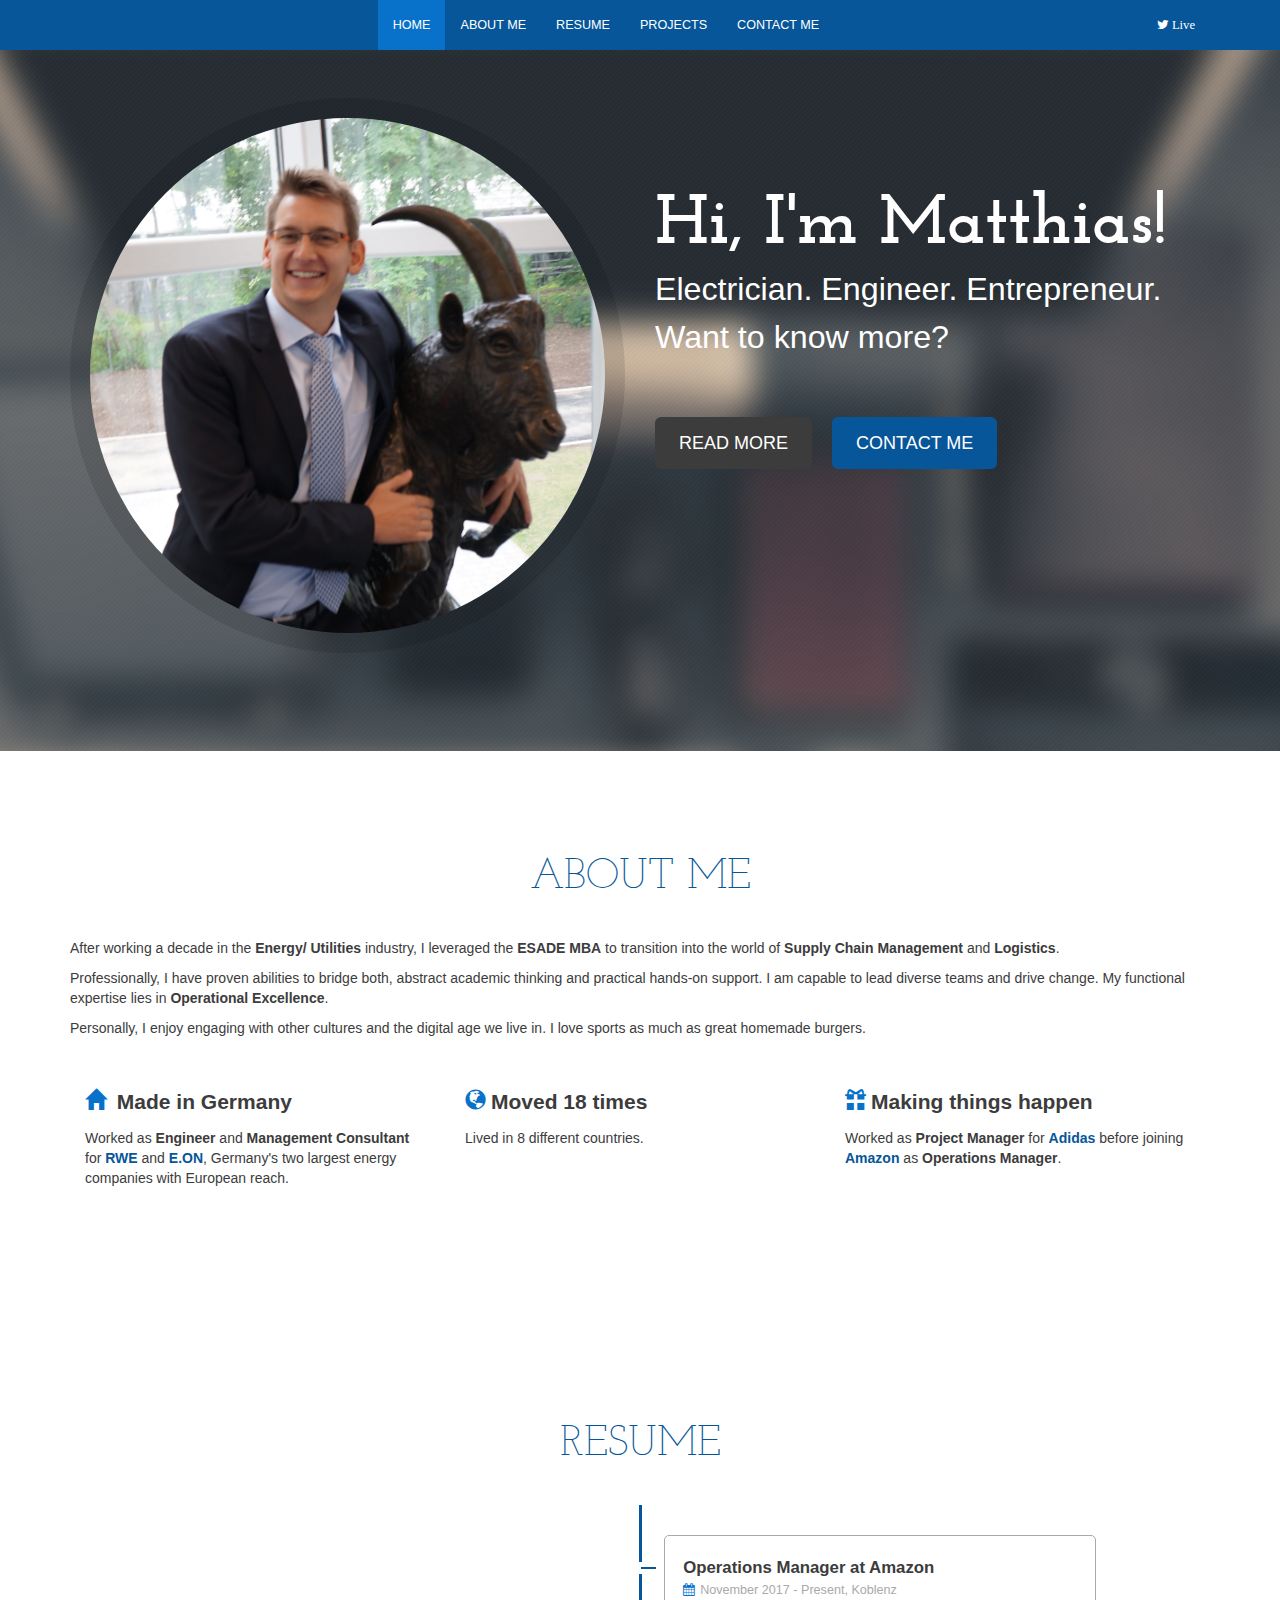
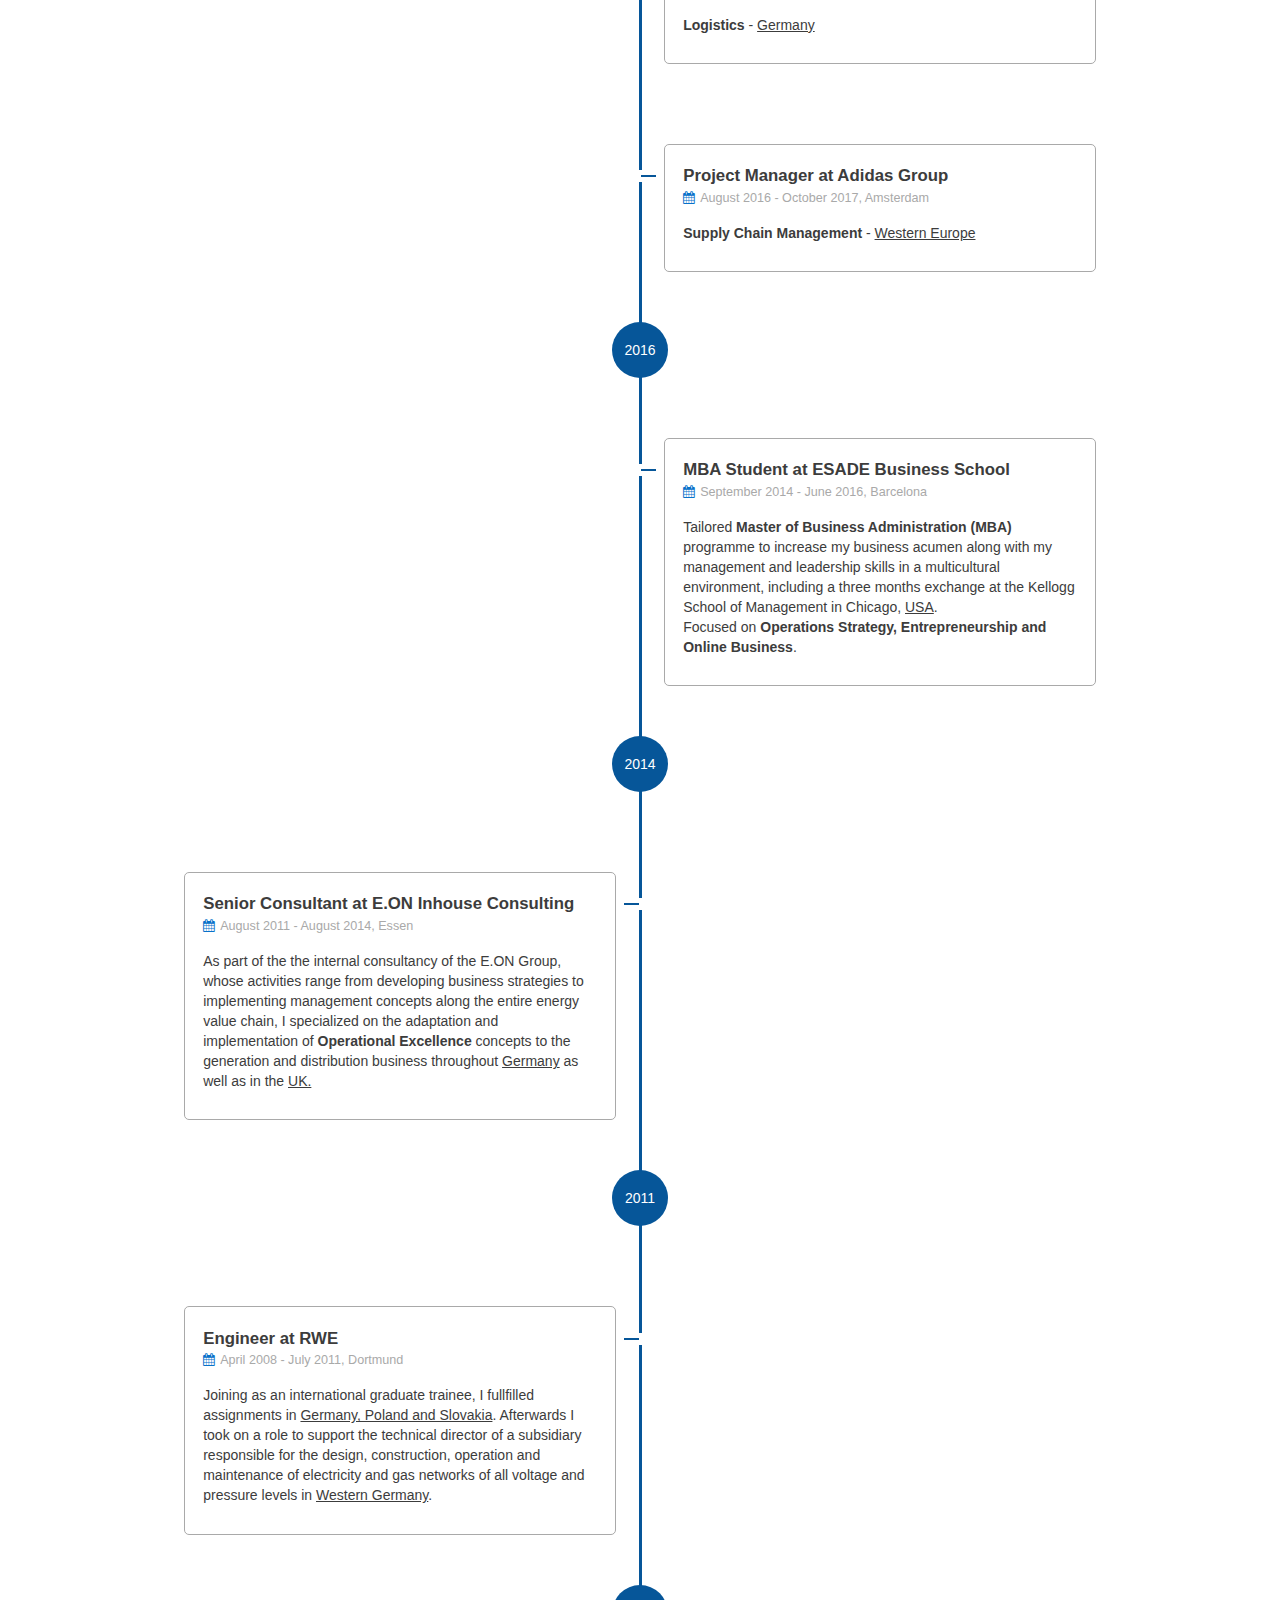
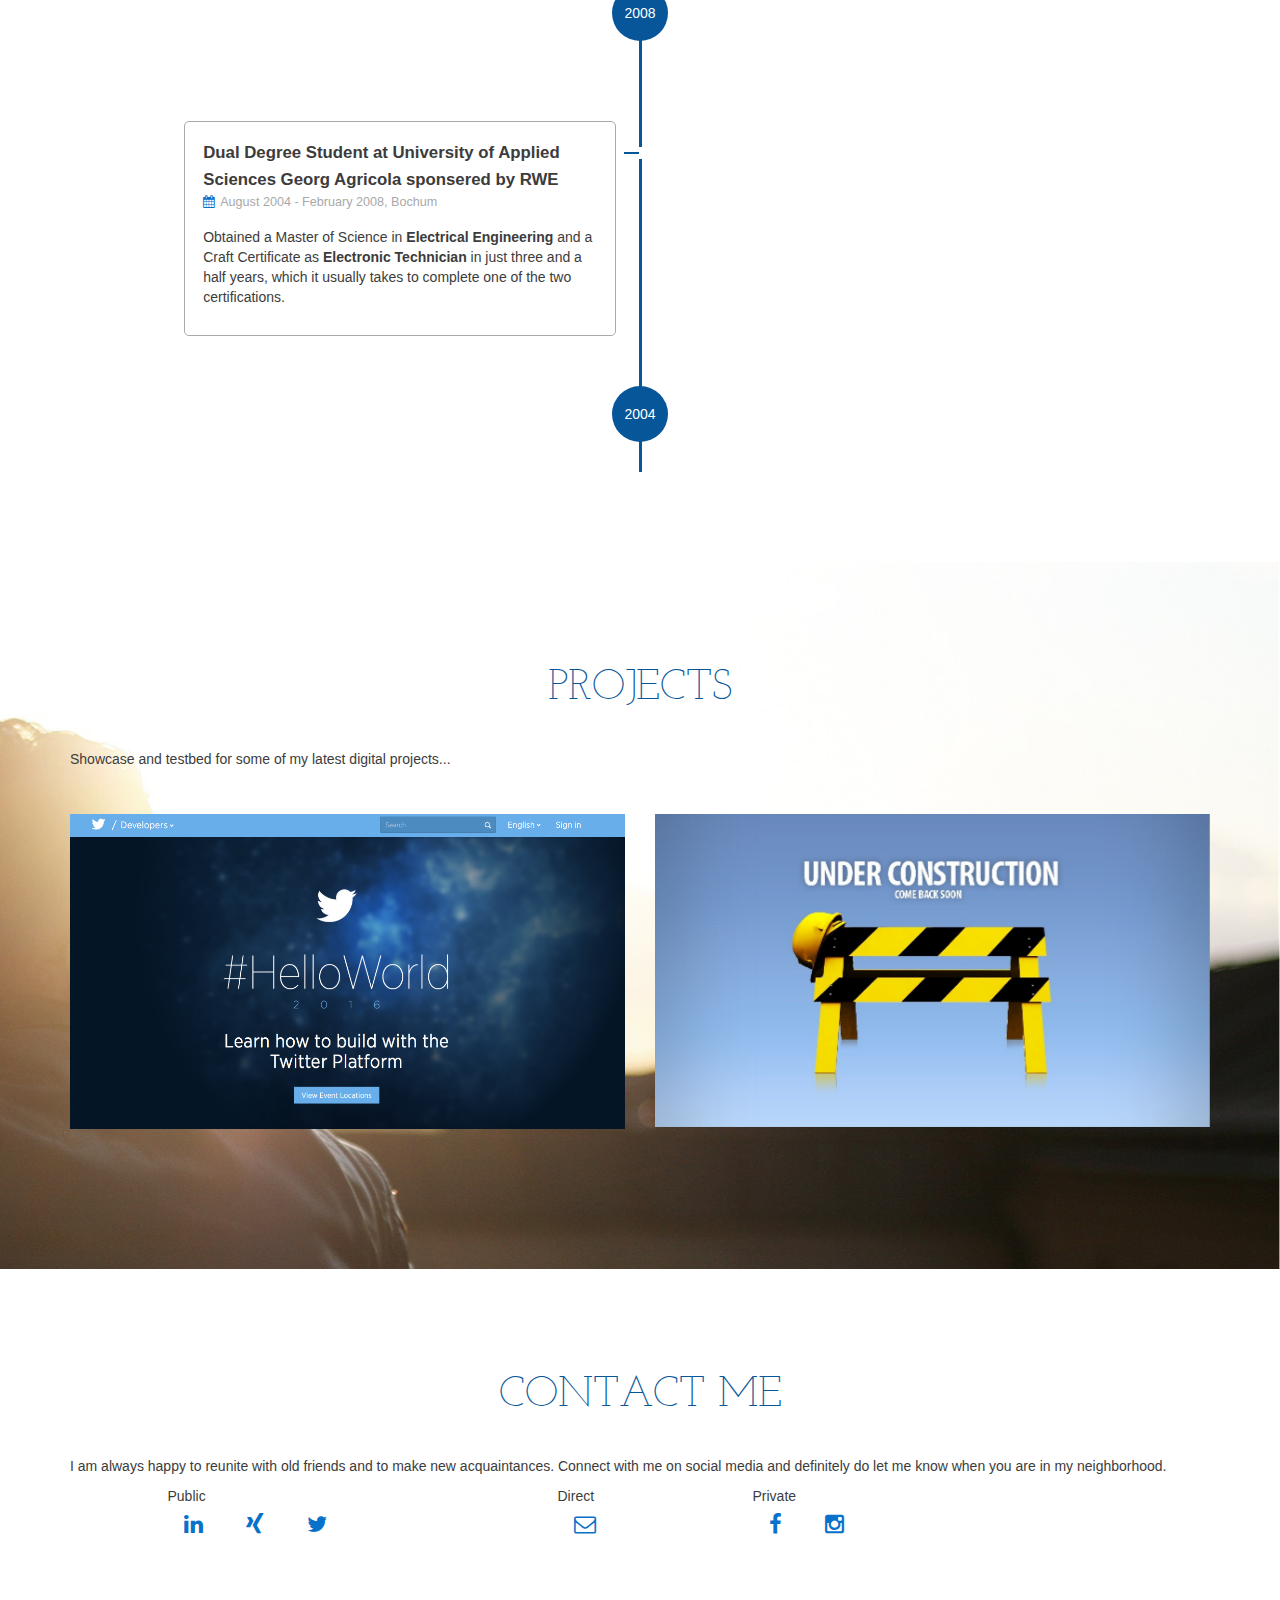
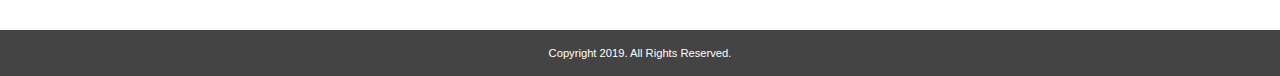
<file: index.html>
<!DOCTYPE html>
<head>
	<title>Matthias Printz - About Me</title>
	<meta charset="utf-8">
	<meta name="viewport" content="width=device-width, initial-scale=1.0">
	<meta name="description" content="Germany - Spain - USA">
	<meta name="author" content="Matthias Printz">

	<!-- CSS -->
	<link href="assets/css/bootstrap.css" media="screen, projection" rel="stylesheet" type="text/css">
	<link href="assets/css/font-awesome.min.css" media="screen, projection" rel="stylesheet" type="text/css">
	<link href="assets/css/main.css" media="screen, projection" rel="stylesheet" type="text/css">
	<link href="assets/css/skins/blue.css" media="screen, projection" rel="stylesheet" type="text/css">

	<!-- Fav and touch icons -->
	<!--  <link rel="apple-touch-icon-precomposed" sizes="144x144" href="assets/ico/apple-touch-icon-144-precomposed.png">
	<link rel="apple-touch-icon-precomposed" sizes="114x114" href="assets/ico/apple-touch-icon-114-precomposed.png">
	<link rel="apple-touch-icon-precomposed" sizes="72x72" href="assets/ico/apple-touch-icon-72-precomposed.png">
	<link rel="apple-touch-icon-precomposed" href="assets/ico/apple-touch-icon-57-precomposed.png">
	<link rel="shortcut icon" href="assets/ico/favicon.png"> -->

</head>
<body id="top" data-spy="scroll" data-target="#main-nav">
	<!-- WRAPPER -->
	<div class="wrapper">

		<!-- MAIN NAVIGATION -->
		<nav class="navbar navbar-default navbar-fixed-top" id="main-nav" role="navigation">
		<!--
		<nav class="navbar navbar-default navbar-fixed-top" role="navigation">
		-->
			<div class="container">
				<!-- brand and toggle -->
				<div class="navbar-header">
					<button type="button" class="navbar-toggle" data-toggle="collapse" data-target=".main-nav-collapse">
						<span class="sr-only">Toggle Navigation</span>
						<i class="fa fa-bars"></i>
					</button>

				</div>
				<!-- navigation links -->
				<div class="collapse navbar-collapse main-nav-collapse">
					<ul class="nav navbar-nav">
						<li><a href="#top">HOME</a></li>
						<li><a href="#about-me">ABOUT ME</a></li>
						<li><a href="#resume">RESUME</a></li>
						<li><a href="#projects">PROJECTS</a></li>
						<li><a href="#contacts">CONTACT ME</a></li>
					</ul>
					<ul class="nav navbar-nav navbar-right">
						<li><a href="twitter.html"<i class="fa fa-twitter"></i> Live</a></li>
						<!-- <li><a href="todos.html"<i class="fa fa-check-square-o"></i> ToDos</a></li> -->
					</ul>
				</div>
			</div>
		</nav>
		<!-- END MAIN NAVIGATION -->

		<!-- HEADER -->
		<header class="hero-unit header" id="header">
			<div class="container">
				<div class="row">
					<div class="col-md-6 left">
						<div class="avatar">
							<img src="assets/img/matthiasprintzneu.jpg" class="img-responsive" alt="Profile Picture" />
						</div>
					</div>
					<div class="col-md-6 right">
						<h1 class="hide">MATTHIAS PRINTZ</h1>
						<h2 class="heading">Hi, I'm Matthias!</h2>
						<p>Electrician. Engineer. Entrepreneur.<br>Want to know more?</p>
						<!-- <p>An international MBA full of energy.<br>Want to know more?</p> -->
						<a href="#about-me" class="btn btn-default btn-lg">READ MORE</a><a href="#contacts" class="btn btn-primary btn-lg">CONTACT ME</a>
					</div>
				</div>
			</div>
		</header>
		<!-- END HEADER -->

		<!-- ABOUT ME -->
		<section class="section about-me" id="about-me">
			<div class="container">
				<h2 class="heading">ABOUT ME</h2>
				
				<p>After working a decade in the <b>Energy/ Utilities</b> industry, I leveraged the <b>ESADE MBA</b> to transition into the world of <b>Supply Chain Management</b> and <b>Logistics</b>.</p>

				<p>Professionally, I have proven abilities to bridge both, abstract academic thinking and practical hands-on support. I am capable to lead diverse teams and drive change. My functional expertise lies in <b>Operational Excellence</b>.</p>

				<p>Personally, I enjoy engaging with other cultures and the digital age we live in. I love sports as much as great homemade burgers.</p>
				
				<div class="row interest">
					<div class="col-md-4">
						<h3 class="sub-heading"><span class="glyphicon glyphicon-home"></span> <b>Made in Germany</b></h3>
						<p>Worked as <b>Engineer</b> and <b>Management Consultant</b><br> for <a href="http://www.rwe.com"><b>RWE</b></a> and <a href="http://www.eon.com"><b>E.ON</b></a>, Germany's two largest energy companies with European reach.</p>
					</div>
					<div class="col-md-4">
						<h3 class="sub-heading"><span class="glyphicon glyphicon-globe"></span><b>Moved 18 times</b></h3>
						<p>Lived in 8 different countries.</p>
					</div>
					<div class="col-md-4">
						<h3 class="sub-heading"><span class="glyphicon glyphicon-gift"></span><b>Making things happen</b></h3>
						<p>Worked as <b>Project Manager</b> for <a href="http://www.adidas-group.com/"><b> Adidas</b></a> before joining <a href="http://www.amazon.com/"><b> Amazon</b></a> as <b>Operations Manager</b>.</p> 
					</div>
				</div>
			</div>
		</section>
		<!-- END ABOUT ME -->

		<!-- RESUME -->
		<section class="section resume" id="resume">
			<div class="container">
				<h2 class="heading">RESUME</h2>
				<!-- KLAPPT NICHT AUF MOBILE
				<p align="center">Work Experience &emsp; &emsp; &emsp; &emsp; &emsp; &emsp; &emsp; &emsp; &emsp; &emsp; &emsp; &emsp; Education &emsp; &emsp; &emsp;</p>
				-->
				<ul class="timeline timeline-right">
					<li class="event">
						<h3 class="heading">Operations Manager at Amazon</h3>
						<span class="month"><i class="fa fa-calendar"></i>November 2017 - Present, Koblenz</span>
						<p><b>Logistics</b> - <u>Germany</u></p>
					</li>
					
					<!-- <li class="year">2017</li> -->
					<li class="event">
						<h3 class="heading">Project Manager at Adidas Group</h3>
						<span class="month"><i class="fa fa-calendar"></i>August 2016 - October 2017, Amsterdam</span>
						<p><b>Supply Chain Management</b> - <u>Western Europe</u></p>
					</li>
					
					<li class="year">2016</li>
					<li class="event">
						<h3 class="heading">MBA Student at ESADE Business School</h3>
						<span class="month"><i class="fa fa-calendar"></i>September 2014 - June 2016, Barcelona</span>
						<p>Tailored <b>Master of Business Administration (MBA)</b> programme to increase my business acumen along with my management and leadership skills in a multicultural environment, including a three months exchange at the Kellogg School of Management in Chicago, <u>USA</u>.<br>Focused on <b>Operations Strategy, Entrepreneurship and Online Business</b>.</p>
					</li>
				</ul>

				<ul class="timeline timeline-left">
					<li class="year">2014</li>
					<li class="event">
						<h3 class="heading">Senior Consultant at E.ON Inhouse Consulting</h3>
						<span class="month"><i class="fa fa-calendar"></i>August 2011 - August 2014, Essen</span>
						<p>As part of the the internal consultancy of the E.ON Group, whose activities range from developing business strategies to implementing management concepts along the entire energy value chain, I specialized on the adaptation and implementation of <b>Operational Excellence</b> concepts to the generation and distribution business throughout <u>Germany</u> as well as in the <u>UK.</u></p>
					</li>
							
					<li class="year">2011</li>
					<li class="event">
						<h3 class="heading">Engineer at RWE</h3>
						<span class="month"><i class="fa fa-calendar"></i>April 2008 - July 2011, Dortmund</span>
						<p>Joining as an international graduate trainee, I fullfilled assignments in <u>Germany, Poland and Slovakia</u>. Afterwards I took on a role to support the technical director of a subsidiary responsible for the design, construction, operation and maintenance of electricity and gas networks of all voltage and pressure levels in <u>Western Germany</u>.</p>
					</li>
				
					<li class="year">2008</li>
					<li class="event">
						<h3 class="heading">Dual Degree Student at University of Applied Sciences Georg Agricola sponsered by RWE</h3>
						<span class="month"><i class="fa fa-calendar"></i>August 2004 - February 2008, Bochum</span>
						<p>Obtained a Master of Science in <b>Electrical Engineering</b> and a Craft Certificate as <b>Electronic Technician</b> in just three and a half years, which it usually takes to complete one of the two certifications.
						</p>
					</li>

					<li class="year">2004</li>
				</ul>
			</div>
		</section>
		<!-- END RESUME -->

		<!-- PROJECTS -->
		<section class="section projects" id="projects">
			<div class="container">
				<h2 class="heading">PROJECTS</h2>
				<p class="copy-text">Showcase and testbed for some of my latest digital projects...</p>
				<!--Thanks to the faboulous "Introduction to Software Development" by Brian at Kellogg, I am now capable to include API script from third-parties by researching their developer guidelines to make use of their content on my website.-->
				<div class="row project-list">
					<ul class="project-grid project-effect-shrink">
						<li class="col-md-6">
							<figure>
								<img src="assets/img/projects/twitter.png" alt="Project 1"/>
								<figcaption>
									<div class="project-item-info">
										<h3 class="sub-heading" style="color:black">Twitter Live</h3>
										<p style="color:black">See recent tweets on this website included through API script</p>
										<a href="twitter.html" class="btn btn-primary" style="color:white">CLICK HERE</a>
									</div>
								</figcaption>
							</figure>
						</li>
						<li class="col-md-6">
							<figure>
								<img src="assets/img/projects/underconstruction2.jpg" alt="Project 2"/>
								<figcaption>
									<div class="project-item-info">
										<h3 class="sub-heading" style="color:black">Under Construction</h3>
										<p style="color:black">Come back soon for more</p>
										<!-- <a href="todos.html" class="btn btn-primary">Check it out</a> -->
									</div>
								</figcaption>
							</figure>
						</li>
					</ul>
				</div>
			</div>
		</section>
		<!-- END PROJECTS -->

		<!-- CONTACTS -->
		<section class="section contacts" id="contacts">
			<div class="container">
				<h2 class="heading">CONTACT ME</h2>
				<p>I am always happy to reunite with old friends and to make new acquaintances. Connect with me on social media and definitely do let me know when you are in my neighborhood.<br></p>

				<div class="row contact-address">
					<div class="col-md-1">
					</div>
					<div class="col-md-4">
						<p>Public</p>
						<ul class="social-icons">
							<li><a href="https://es.linkedin.com/in/matthiasprintz"><i class="fa fa-linkedin"></i></a></li>
							<li></li>
							<li><a href="https://www.xing.com/profile/Matthias_Printz"><i class="fa fa-xing" aria-hidden="true"></i></a></li>
							<li></li>
							<li><a href="http://twitter.com/MatthiasPrintz"><i class="fa fa-twitter"></i></a></li>
						</ul>
					</div>
					<div class="col-md-2">
						<p>Direct</p>
						<ul class="social-icons">
							<li><a href="mailto:matthias.printz@icloud.com"><i class="fa fa-envelope-o" aria-hidden="true"></i></a></li>
						</ul>
					</div>
					<div class="col-md-4">
						<p>Private</p>
						<ul class="social-icons">				
							<li><a href="https://www.facebook.com/MatthesP"><i class="fa fa-facebook"></i></a></li>
							<li></li>
							<!--
							<li><a href="https://plus.google.com/u/0/+MatthiasPrintz"><i class="fa fa-google-plus"></i></a></li>
							<li></li>
							-->
							<li><a href="https://www.instagram.com/matthias.printz"><i class="fa fa-instagram" aria-hidden="true"></i></a></li>
						</ul>
					</div>
					<div class="col-md-1">
					</div>
				</div>
				

				<!--Google map
				<div id="map-container-google-1" class="z-depth-1-half map-container" style="height: 500px">
  					<iframe src="https://maps.google.com/maps?q=manhatan&t=&z=13&ie=UTF8&iwloc=&output=embed" frameborder="0"
    					style="border:0" allowfullscreen></iframe>
				</div>
				Google Maps-->
				
				<!--
				<div class="row google-map">
					<div class="map-canvas"></div>
				</div>
				
				<div class="row contact-address">
					<div class="col-md-6">
						<div class="contact-form-wrapper margin-bottom">
							<form id="contact-form" class="form-horizontal contact-form" method="post" role="form" novalidate>
								<h3 class="sub-heading"><b>Let me know should you be around:</b><br><br></h3>
								<div class="row">
									<div class="col-sm-6">
										<div class="form-group">
											<label for="contact-name" class="control-label sr-only">Name</label>
											<input type="text" class="form-control" id="contact-name" name="name" placeholder="Name*" required>
										</div>
									</div>
									<div class="col-sm-6">
										<div class="form-group">
											<label for="contact-email" class="control-label sr-only">Email</label>
											<input type="email" class="form-control" id="contact-email" name="email" placeholder="Email*" data-parsley-trigger="focusin focusout" required>
										</div>
									</div>
								</div>
								<div class="form-group">
									<label for="contact-subject" class="control-label sr-only">Subject</label>
									<div class="col-sm-12">
										<input type="text" class="form-control" id="contact-subject" name="subject" placeholder="Subject">
									</div>
								</div>
								<div class="form-group">
									<label for="contact-message" class="control-label sr-only">Message</label>
									<div class="col-sm-12">
										<textarea class="form-control" id="contact-message" name="message" rows="5" cols="30" placeholder="Message*" required></textarea>
									</div>
								</div>
								<div class="form-group">
									<div class="col-sm-12">
										<button id="submit-button" type="submit" class="btn btn-primary"><i class="fa loading-icon"></i> <span>Submit Message</span></button>
									</div>
								</div>
								<input type="hidden" name="msg-submitted" id="msg-submitted" value="true">
							</form>
						</div>
					</div>

					<div class="col-md-6">
						<div class="social">
							<h3 class="sub-heading"><br><b>Connect with me on social media:</b><br><br></h3>
							<p>Public</p>
							<ul class="social-icons">
								<li><a href="http://twitter.com/MatthiasPrintz"><i class="fa fa-twitter"></i></a></li>							
								<li></li>
								<li><a href="https://es.linkedin.com/in/matthiasprintz"><i class="fa fa-linkedin"></i></a></li>
								<li></li>
								<li><a href="https://www.xing.com/profile/Matthias_Printz"><i class="fa fa-xing" aria-hidden="true"></i></a></li>
							</ul>
							<p><br></p>
							<p>Private</p>
							<ul class="social-icons">
								<li><a href="https://www.facebook.com/MatthesP"><i class="fa fa-facebook"></i></a></li>							
								<li></li>
								<li><a href="https://plus.google.com/u/0/+MatthiasPrintz"><i class="fa fa-google-plus"></i></a></li>
								<li><a href="https://www.instagram.com/matthias.printz"><i class="fa fa-instagram" aria-hidden="true"></i>
							</ul>
						</div>
						<div class="address-lines">
							<p>12345 North Main Street</p>
							<p>New York, 2233445</p>
							<p>Mobile: (1800) 765 - 4321</p>
							<p>Email: <a href="mailto:hello@yourdomain.com">hello@yourdomain.com</a></p>
						</div>
					</div>
				</div>
				-->
			</div>
		</section>
		<!-- END CONTACTS -->
		
		<!-- FOOTER -->
		<footer class="footer">
			<p>Copyright 2019. All Rights Reserved.</p>
		</footer>
		<!-- END FOOTER -->

	</div>
	<!-- END WRAPPER -->

	<!-- JAVASCRIPT -->
	<script src="assets/js/jquery-2.1.1.min.js"></script>
	<script src="assets/js/bootstrap.min.js"></script>
	<script src="http://maps.google.com/maps/api/js?sensor=true"></script>
	<script src="assets/js/plugins/map/jquery.ui.map.full.min.js?ver=3.0"></script>
	<script src="assets/js/plugins/scrolling/jquery.scrollTo-1.4.3.1-min.js"></script>
	<script src="assets/js/plugins/scrolling/jquery.localscroll-1.2.7-min.js"></script>
	<script src="assets/js/plugins/parsley/parsley.min.js"></script>
	<script src="assets/js/plugins/autohidingnavbar/jquery.bootstrap-autohidingnavbar.min.js"></script>
 	<script src="assets/js/plugins/autohidingnavbar/jquery.bootstrap-autohidingnavbar.js"></script> <!--neu-->
	<script src="assets/js/plugins/jquery-easypiechart/jquery.easypiechart.min.js"></script>
	<script src="assets/js/main.js"></script>
	<script>$("div.navbar-fixed-top").autoHidingNavbar();</script>
</body>
</html>
</file>
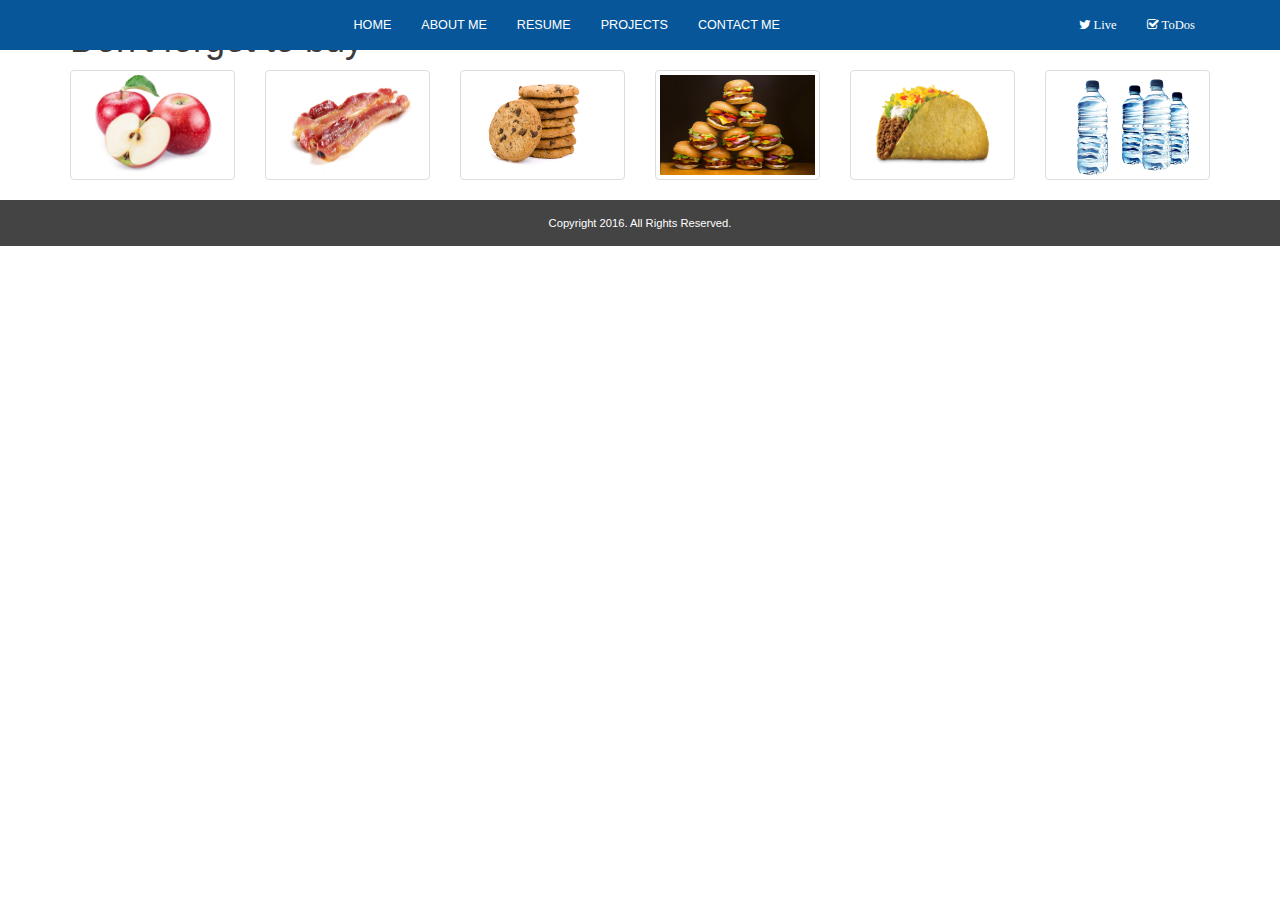
<file: todos.html>
<!DOCTYPE html>
<head>
	<title>ToDos - Shopping List</title>
	<meta charset="utf-8">
	<meta http-equiv="X-UA-Compatible" content="IE=edge"> <!-- Extra line of code -->
	<meta name="viewport" content="width=device-width, initial-scale=1.0">
	<meta name="description" content="Timeline Style CV / Resume / vCard Bootstrap Template.">
	<meta name="author" content="The Develovers">

	<!-- CSS -->
	<link href="assets/css/bootstrap.css" media="screen, projection" rel="stylesheet" type="text/css">
	<link href="assets/css/font-awesome.min.css" media="screen, projection" rel="stylesheet" type="text/css">
	<link href="assets/css/main.css" media="screen, projection" rel="stylesheet" type="text/css">
	<link href="assets/css/skins/blue.css" media="screen, projection" rel="stylesheet" type="text/css">
 
    <!-- Additional CSS, jQuery and Javascript-->
    <link rel="stylesheet" href="todos.css">
    <script src="http://ajax.googleapis.com/ajax/libs/jquery/1.11.3/jquery.min.js"></script>
    <script src="todos.js"></script>

	<!-- Fav and touch icons -->
	<!--  <link rel="apple-touch-icon-precomposed" sizes="144x144" href="assets/ico/apple-touch-icon-144-precomposed.png">
	<link rel="apple-touch-icon-precomposed" sizes="114x114" href="assets/ico/apple-touch-icon-114-precomposed.png">
	<link rel="apple-touch-icon-precomposed" sizes="72x72" href="assets/ico/apple-touch-icon-72-precomposed.png">
	<link rel="apple-touch-icon-precomposed" href="assets/ico/apple-touch-icon-57-precomposed.png">
	<link rel="shortcut icon" href="assets/ico/favicon.png"> -->

</head>
<body id="top" data-spy="scroll" data-target="#main-nav">
	<!-- WRAPPER -->
	<div class="wrapper">

		<!-- MAIN NAVIGATION -->
		<nav class="navbar navbar-default navbar-fixed-top" id="main-nav" role="navigation">
			<div class="container">
				<!-- brand and toggle -->
				<div class="navbar-header">
					<button type="button" class="navbar-toggle" data-toggle="collapse" data-target=".main-nav-collapse">
						<span class="sr-only">Toggle Navigation</span>
						<i class="fa fa-bars"></i>
					</button>
				</div>

				<!-- navigation links -->
				<div class="collapse navbar-collapse main-nav-collapse">
					<ul class="nav navbar-nav">
						<li><a href="index.html">HOME</a></li>
						<li><a href="index.html#about-me">ABOUT ME</a></li>
						<li><a href="index.html#resume">RESUME</a></li>
						<li><a href="index.html#projects">PROJECTS</a></li>
						<li><a href="index.html#contacts">CONTACT ME</a></li>
					</ul>
					<ul class="nav navbar-nav navbar-right">
						<li><a href="twitter.html"<i class="fa fa-twitter"></i> Live</a></li>
						<li><a href="todos.html"<i class="fa fa-check-square-o"></i> ToDos</a></li>
					</ul>
				</div>
			</div>
		</nav>
		<!-- END MAIN NAVIGATION -->

		<!-- TODOS -->
		<div class="container">
      		<h1>Don't forget to buy</h1>
      		<div class="row">
        		<div class="col-xs-4 col-sm-2">
          			<a href="#" class="thumbnail"><img src="assets/img/projects/shoppingitems/apples.jpg"></a>
        		</div>
         		<div class="col-xs-4 col-sm-2">
          			<a href="#" class="thumbnail"><img src="assets/img/projects/shoppingitems/bacon.jpg"></a>
        		</div>
        		 <div class="col-xs-4 col-sm-2">
          			<a href="#" class="thumbnail"><img src="assets/img/projects/shoppingitems/cookies.jpeg"></a>
        		</div>
        		<div class="col-xs-4 col-sm-2">
          			<a href="#" class="thumbnail"><img src="assets/img/projects/shoppingitems/hamburgers.jpg"></a>
        		</div>
         		<div class="col-xs-4 col-sm-2">
          			<a href="#" class="thumbnail"><img src="assets/img/projects/shoppingitems/tacos.png"></a>
        		</div>
        		 <div class="col-xs-4 col-sm-2">
          			<a href="#" class="thumbnail"><img src="assets/img/projects/shoppingitems/water.jpg"></a>
        		</div>
      		</div>
    	</div>
		<!-- END TODOS -->

		<!-- FOOTER -->
		<footer class="footer">
			<p>Copyright 2016. All Rights Reserved.</p>
		</footer>
		<!-- END FOOTER -->

	</div>
	<!-- END WRAPPER -->

	<!-- JAVASCRIPT -->
	<script src="assets/js/jquery-2.1.1.min.js"></script>
	<script src="assets/js/bootstrap.min.js"></script>
	<script src="http://maps.google.com/maps/api/js?sensor=true"></script>
	<script src="assets/js/plugins/map/jquery.ui.map.full.min.js?ver=3.0"></script>
	<script src="assets/js/plugins/scrolling/jquery.scrollTo-1.4.3.1-min.js"></script>
	<script src="assets/js/plugins/scrolling/jquery.localscroll-1.2.7-min.js"></script>
	<script src="assets/js/plugins/parsley/parsley.min.js"></script>
	<script src="assets/js/plugins/autohidingnavbar/jquery.bootstrap-autohidingnavbar.min.js"></script>
	<script src="assets/js/plugins/jquery-easypiechart/jquery.easypiechart.min.js"></script>
	<script src="assets/js/main.js"></script>

</body>
</html>
</file>
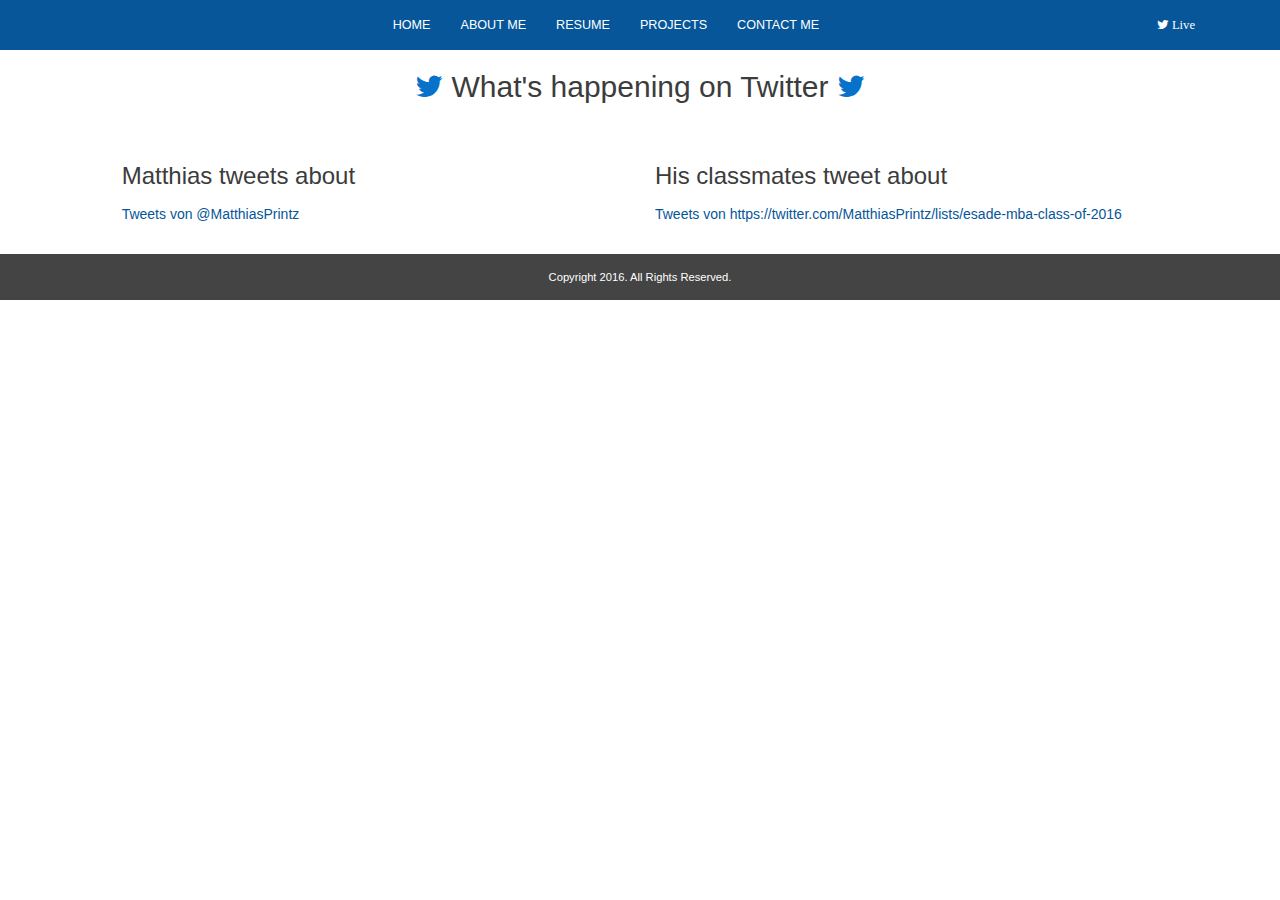
<file: twitter.html>
<!DOCTYPE html>
<head>
	<title>Matthias Printz - Twitter</title>
	<meta charset="utf-8">
	<meta name="viewport" content="width=device-width, initial-scale=1.0">
	<meta name="description" content="Timeline Style CV / Resume / vCard Bootstrap Template.">
	<meta name="author" content="The Develovers">

	<!-- CSS -->
	<link href="assets/css/bootstrap.css" media="screen, projection" rel="stylesheet" type="text/css">
	<link href="assets/css/font-awesome.min.css" media="screen, projection" rel="stylesheet" type="text/css">
	<link href="assets/css/main.css" media="screen, projection" rel="stylesheet" type="text/css">
	<link href="assets/css/skins/blue.css" media="screen, projection" rel="stylesheet" type="text/css">

	<!-- Fav and touch icons -->
	<!--  <link rel="apple-touch-icon-precomposed" sizes="144x144" href="assets/ico/apple-touch-icon-144-precomposed.png">
	<link rel="apple-touch-icon-precomposed" sizes="114x114" href="assets/ico/apple-touch-icon-114-precomposed.png">
	<link rel="apple-touch-icon-precomposed" sizes="72x72" href="assets/ico/apple-touch-icon-72-precomposed.png">
	<link rel="apple-touch-icon-precomposed" href="assets/ico/apple-touch-icon-57-precomposed.png">
	<link rel="shortcut icon" href="assets/ico/favicon.png"> -->

</head>
<body id="top" data-spy="scroll" data-target="#main-nav">
	<!-- WRAPPER -->
	<div class="wrapper">

		<!-- MAIN NAVIGATION -->
		<nav class="navbar navbar-default navbar-fixed-top" id="main-nav" role="navigation">
			<div class="container">
				<!-- brand and toggle -->
				<div class="navbar-header">
					<button type="button" class="navbar-toggle" data-toggle="collapse" data-target=".main-nav-collapse">
						<span class="sr-only">Toggle Navigation</span>
						<i class="fa fa-bars"></i>
					</button>
				</div>

				<!-- navigation links -->
				<div class="collapse navbar-collapse main-nav-collapse">
					<ul class="nav navbar-nav">
						<li><a href="index.html">HOME</a></li>
						<li><a href="index.html#about-me">ABOUT ME</a></li>
						<li><a href="index.html#resume">RESUME</a></li>
						<li><a href="index.html#projects">PROJECTS</a></li>
						<li><a href="index.html#contacts">CONTACT ME</a></li>
					</ul>
					<ul class="nav navbar-nav navbar-right">
						<li><a href="twitter.html"<i class="fa fa-twitter"></i> Live</a></li>
						<!-- <li><a href="todos.html"<i class="fa fa-check-square-o"></i> ToDos</a></li> -->
					</ul>
				</div>
			</div>
		</nav>
		<!-- END MAIN NAVIGATION -->

		<!-- TWITTER -->
		<div class="row interest">
			<div class="col-md-12">
				<br>
				<h2 class="heading" align="center"><i class="fa fa-twitter"></i> What's happening on Twitter <i class="fa fa-twitter"></i></h2>
			</div>
		</div>	
		<div class="row interest">
			<div class="col-md-1">
			</div>	
			<div class="col-md-5">
				<h3 class="sub-heading">Matthias tweets about</h3>
				<a class="twitter-timeline" href="https://twitter.com/MatthiasPrintz" data-widget-id="695516330947121152">Tweets von @MatthiasPrintz </a>
				<script>!function(d,s,id){var js,fjs=d.getElementsByTagName(s)[0],p=/^http:/.test(d.location)?'http':'https';if(!d.getElementById(id)){js=d.createElement(s);js.id=id;js.src=p+"://platform.twitter.com/widgets.js";fjs.parentNode.insertBefore(js,fjs);}}(document,"script","twitter-wjs");</script>
			</div>
			<div class="col-md-5">
				<h3 class="sub-heading">His classmates tweet about</h3>
				<a class="twitter-timeline" href="https://twitter.com/MatthiasPrintz/lists/esade-mba-class-of-2016" data-widget-id="695519571592278020">Tweets von https://twitter.com/MatthiasPrintz/lists/esade-mba-class-of-2016</a>
				<script>!function(d,s,id){var js,fjs=d.getElementsByTagName(s)[0],p=/^http:/.test(d.location)?'http':'https';if(!d.getElementById(id)){js=d.createElement(s);js.id=id;js.src=p+"://platform.twitter.com/widgets.js";fjs.parentNode.insertBefore(js,fjs);}}(document,"script","twitter-wjs");</script>
			</div>
			<div class="col-md-1">
			</div>	
		</div>	
		<!-- END TWITTER -->

		<!-- FOOTER -->
		<footer class="footer">
			<p>Copyright 2016. All Rights Reserved.</p>
		</footer>
		<!-- END FOOTER -->

	</div>
	<!-- END WRAPPER -->

	<!-- JAVASCRIPT -->
	<script src="assets/js/jquery-2.1.1.min.js"></script>
	<script src="assets/js/bootstrap.min.js"></script>
	<script src="http://maps.google.com/maps/api/js?sensor=true"></script>
	<script src="assets/js/plugins/map/jquery.ui.map.full.min.js?ver=3.0"></script>
	<script src="assets/js/plugins/scrolling/jquery.scrollTo-1.4.3.1-min.js"></script>
	<script src="assets/js/plugins/scrolling/jquery.localscroll-1.2.7-min.js"></script>
	<script src="assets/js/plugins/parsley/parsley.min.js"></script>
	<script src="assets/js/plugins/autohidingnavbar/jquery.bootstrap-autohidingnavbar.min.js"></script>
	<script src="assets/js/plugins/jquery-easypiechart/jquery.easypiechart.min.js"></script>
	<script src="assets/js/main.js"></script>

</body>
</html>
</file>
<file: assets/css/main.css>
/*	
*	############################################################################
*	
*	CVilized Resume/CV HTML Template Style
*	---------------------------------------------------------------------
*
*	Version		1.1
*	Author		The Develovers
*	Copyright	Copyright 2015 The Develovers
*	Website: 	https://themeineed.com
*	
*	############################################################################
*/
.timeline, .timeline.v1 {
  margin: 0px auto;
  max-width: 700px;
  overflow: hidden;
  height: auto;
  position: relative;
  padding: 0px;
  list-style-type: none;
  /*thanks to
  	 https://twitter.com/JacoKoster
  */
  background: url([data-uri]);
  background-repeat: repeat-y;
  background-position: 50% 0;
  	/*
  		border-box ftw, inside .timeline now to prevent
  		screwing up your CSS rule if you are not using
  		border-box
  		if that's the case, I have nothing to say to you.
  
  		thanks to https://github.com/jimmyandrade
  	*/
  /* 
  	elements 1,(2),3,(4), etc.
  	elements in brackets inherit these properties, some are overridden below (2n)
  	beginning at 0
  */
  /*v2*/
}
.timeline *, .timeline *:after, .timeline:after, .timeline *:before, .timeline:before, .timeline.v1 *, .timeline.v1 *:after, .timeline.v1:after, .timeline.v1 *:before, .timeline.v1:before {
  -webkit-box-sizing: border-box;
  -moz-box-sizing: border-box;
  box-sizing: border-box;
}
.timeline .year, .timeline.v1 .year {
  background: #505050;
  font-size: 3em;
  max-width: 4em;
  clear: both;
  margin: 1em auto;
  color: white;
  border-radius: 30% / 100%;
  text-align: center;
  margin-top: 50px;
  /*
  	thanks to Lukas Knuth ( https://github.com/christian-fei/Timeline.css/issues/1 )
  */
}
.timeline .year:first-of-type, .timeline.v1 .year:first-of-type {
  margin-top: 0 !important;
}
.timeline .year + .event, .timeline.v1 .year + .event {
  margin-top: -1.5em;
}
.timeline .event, .timeline.v1 .event {
  position: relative;
  text-align: center;
  float: right;
  clear: right;
  width: 45%;
  margin: 10px 2.5%;
  border-radius: 5px;
  list-style-type: none;
  display: block;
  padding: .4em;
  background: white;
  z-index: 15;
  color: #4d4d4d;
  border: 1px solid #d0d0d0;
  text-decoration: none;
  -webkit-transition: background .15s linear;
  -moz-transition: background .15s linear;
  -ms-transition: background .15s linear;
  -o-transition: background .15s linear;
  transition: background .15s linear;
}
.timeline .event.featured, .timeline.v1 .event.featured {
  width: 95% !important;
}
.timeline .event.featured:after, .timeline .event.featured:before, .timeline.v1 .event.featured:after, .timeline.v1 .event.featured:before {
  display: none;
}
@media all and (max-width: 600px) {
  .timeline .event, .timeline.v1 .event {
    width: 85%;
  }
}
.timeline .event.offset-first, .timeline.v1 .event.offset-first {
  margin-top: -1.5em;
}
.timeline .event img, .timeline.v1 .event img {
  margin-top: 10px;
  max-width: 100%;
}
.timeline .event:hover, .timeline.v1 .event:hover {
  background: #f6f6f6;
}
.timeline .event:hover:after, .timeline.v1 .event:hover:after {
  background: #505050;
}
.timeline .event:nth-of-type(2n), .timeline.v1 .event:nth-of-type(2n) {
  float: left;
  clear: left;
}
.timeline .event:nth-of-type(2n):after, .timeline.v1 .event:nth-of-type(2n):after {
  right: -5%;
  /* reset the standard declaration I defined before*/
  left: auto;
}
@media all and (min-width: 650px) {
  .timeline .event:after, .timeline.v1 .event:after {
    display: block;
    content: ' ';
    height: 9px;
    width: 9px;
    background: #9d9d9d;
    border-radius: 50%;
    position: absolute;
    left: -5%;
    top: 1.5em;
    border: 2px solid white;
  }
}
.timeline time, .timeline.v1 time {
  display: block;
  font-weight: bold;
}
.timeline.v2 .year, .timeline.v1.v2 .year {
  background: white;
  color: #505050;
  border: 2px solid #505050;
}
.timeline.v2 .event, .timeline.v1.v2 .event {
  border: none;
  background: #FAFAFA;
  border-bottom: 1px solid #cac4c4;
}

/*------------------------------------------------*/
/*	Base
/*------------------------------------------------*/
@font-face {
  font-family: "Josefin Slab Bold";
  src: url('../fonts/josefinslab-bold-webfont.eot?1376433878');
  src: url('../fonts/josefinslab-bold-webfont.eot?&1376433878#iefix') format('embedded-opentype'), url('../fonts/josefinslab-bold-webfont.svg?1376433878') format('svg'), url('../fonts/josefinslab-bold-webfont.ttf?1376433878') format('truetype'), url('../fonts/josefinslab-bold-webfont.woff?1376433878') format('woff');
}
@font-face {
  font-family: "Josefin Slab Light";
  src: url('../fonts/josefinslab-light-webfont.eot?1376433878');
  src: url('../fonts/josefinslab-light-webfont.eot?&1376433878#iefix') format('embedded-opentype'), url('../fonts/josefinslab-light-webfont.svg?1376433878') format('svg'), url('../fonts/josefinslab-light-webfont.ttf?1376433878') format('truetype'), url('../fonts/josefinslab-light-webfont.woff?1376433878') format('woff');
}
/* general styles */
body {
  position: relative;
  font-family: "Helvetica Neue", Helvetica, Arial, sans-serif;
  font-size: 14px;
  color: #3c3c3c;
}

a {
  color: #cf5037;
}
a:hover, a:focus {
  color: #d97460;
  text-decoration: none;
}

.layout-boxed {
  background-image: url('../img/gray_jean.png?1353438653');
  background-repeat: repeat;
  background-color: #ccc;
}
.layout-boxed .wrapper {
  max-width: 1200px;
  margin: 0 auto;
  box-shadow: 0 0 5px #ccc;
}

.glyphicon,
i {
  color: #aea08b;
}

.section {
  padding: 90px 0;
}
.section .heading {
  font-family: "Josefin Slab Light";
  color: #bc341b;
  font-size: 3em;
  line-height: 1.6;
  margin-top: 0;
  margin-bottom: 30px;
  text-align: center;
}
.section .sub-heading {
  font-weight: 300;
  font-size: 1.5em;
}

.btn {
  border: none;
  color: #fff;
}

.btn-default {
  background-color: #2067CA;
}
.btn-default:hover, .btn-default:active, .btn-default:focus {
  background-color: #226ed7;
  color: #fff;
}

.btn-primary,
.btn-primary[disabled],
.btn-primary.disabled {
  background-color: #cf5037;
}
.btn-primary:hover, .btn-primary:active, .btn-primary:focus,
.btn-primary[disabled]:hover,
.btn-primary[disabled]:active,
.btn-primary[disabled]:focus,
.btn-primary.disabled:hover,
.btn-primary.disabled:active,
.btn-primary.disabled:focus {
  background-color: #d25b43;
  color: #fff;
}

.btn.loading {
  background-image: -webkit-gradient(linear, 0 0, 100% 100%, color-stop(0.25, rgba(0, 0, 0, 0.1)), color-stop(0.25, transparent), color-stop(0.5, transparent), color-stop(0.5, rgba(0, 0, 0, 0.1)), color-stop(0.75, rgba(0, 0, 0, 0.1)), color-stop(0.75, transparent), to(transparent));
  background-image: -moz-linear-gradient(-45deg, rgba(0, 0, 0, 0.1) 25%, transparent 25%, transparent 50%, rgba(0, 0, 0, 0.1) 50%, rgba(0, 0, 0, 0.1) 75%, transparent 75%, transparent);
  background-position: 0 0;
  background-size: 60px 60px;
  -moz-background-size: 60px 60px;
  -webkit-background-size: 60px 60px;
  -webkit-animation: animate-stripes 2s linear infinite;
}

.popover {
  -moz-box-shadow: 0 2px 4px 0 rgba(0, 0, 0, 0.1);
  -webkit-box-shadow: 0 2px 4px 0 rgba(0, 0, 0, 0.1);
  box-shadow: 0 2px 4px 0 rgba(0, 0, 0, 0.1);
}

.light-icon {
  color: #fff;
}

/*------------------------------------------------*/
/*	Navigation
/*------------------------------------------------*/
.main-nav-collapse {
  text-align: center;
}

.navbar {
  -moz-border-radius: 0;
  -webkit-border-radius: 0;
  border-radius: 0;
  margin-bottom: 0;
}

.navbar-default {
  background-color: #cf5037;
  border: none;
}
.navbar-default .navbar-nav {
  display: inline-block;
  vertical-align: middle;
  *vertical-align: auto;
  *zoom: 1;
  *display: inline;
  margin: 0 auto;
  float: none;
}
.navbar-default .navbar-nav li a {
  font-size: 0.9em;
  color: #fff;
}
.navbar-default .navbar-nav li a:hover {
  color: #fff;
  background-color: #d97460;
}
.navbar-default .navbar-nav li a:focus {
  color: #fff;
}
.navbar-default .navbar-nav li.active a {
  color: #fff;
  background-color: #d97460;
}
.navbar-default .navbar-nav li.active a:hover, .navbar-default .navbar-nav li.active a:focus {
  color: #fff;
  background-color: #d97460;
}
@media screen and (max-width: 767px) {
  .navbar-default .navbar-nav {
    display: block;
  }
}
.navbar-default .navbar-toggle {
  border: none;
  padding: 0;
}
.navbar-default .navbar-toggle:hover, .navbar-default .navbar-toggle:focus {
  background-color: transparent;
}
.navbar-default .navbar-toggle i {
  font-size: 28px;
  color: #fff;
}

/*------------------------------------------------*/
/*	Header
/*------------------------------------------------*/
/* hero-unit */
.hero-unit {
  -moz-background-size: cover;
  -o-background-size: cover;
  -webkit-background-size: cover;
  background-size: cover;
  background-image: url('../img/hero-bg.png?1378700994');
  background-repeat: no-repeat;
  background-position: top center;
  padding-top: 7em;
  padding-bottom: 7em;
  text-align: center;
}
@media screen and (min-width: 992px) {
  .hero-unit {
    text-align: left;
  }
}

.header {
  margin-bottom: 0;
  color: #fff;
}
.header .right {
  padding-top: 5em;
}
.header .heading {
  font-family: "Josefin Slab Bold";
  font-size: 2.5em;
  margin-bottom: 0;
}
@media screen and (min-width: 768px) {
  .header .heading {
    font-size: 5em;
  }
}
.header p {
  font-size: 2.3em;
  margin-bottom: 55px;
  line-height: 1.5;
  font-weight: 200;
}
.header .btn {
  margin-right: 0;
  margin-bottom: 20px;
  padding: 14px 24px;
  display: block;
}
@media screen and (min-width: 768px) {
  .header .btn {
    display: inline-block;
    vertical-align: middle;
    *vertical-align: auto;
    *zoom: 1;
    *display: inline;
    margin-right: 20px;
  }
}

/* avatar */
.avatar {
  -moz-border-radius: 50%;
  -webkit-border-radius: 50%;
  border-radius: 50%;
  display: inline-block;
  vertical-align: middle;
  *vertical-align: auto;
  *zoom: 1;
  *display: inline;
  border: 20px solid rgba(0, 0, 0, 0.1);
}
.avatar img {
  -moz-border-radius: 50%;
  -webkit-border-radius: 50%;
  border-radius: 50%;
  width: 100%;
  margin: 0 auto;
}
@media screen and (min-width: 992px) {
  .avatar img {
    margin: 0;
  }
}

/*------------------------------------------------*/
/*	About Me
/*------------------------------------------------*/
.about-me {
  background-color: #ffe9c8;
}

.social .sub-heading {
  margin-top: 0;
}
@media screen and (min-width: 768px) {
  .social .sub-heading {
    display: inline-block;
    vertical-align: middle;
    *vertical-align: auto;
    *zoom: 1;
    *display: inline;
  }
}

.interest {
  margin: 30px 0;
}
.interest .sub-heading {
  margin-bottom: 15px;
}
.interest .sub-heading .glyphicon {
  margin-right: 5px;
}

ul.social-icons {
  list-style-type: none;
}
ul.social-icons, ul.social-icons li {
  margin: 0;
  padding: 0;
  display: inline;
}
@media screen and (min-width: 768px) {
  ul.social-icons {
    position: relative;
    top: -3px;
    left: 6px;
  }
}
ul.social-icons li {
  padding: 10px;
}
ul.social-icons li a {
  display: inline-block;
  vertical-align: middle;
  *vertical-align: auto;
  *zoom: 1;
  *display: inline;
}
ul.social-icons li a:hover {
  text-decoration: none;
}
ul.social-icons i {
  font-size: 22px;
}
ul.social-icons i:hover {
  color: #7c6d57;
}

/*------------------------------------------------*/
/*	Skills
/*------------------------------------------------*/
.skills {
  background-color: #eed9b8;
}

.skill-chart {
  text-align: center;
}
.skill-chart .chart-title {
  display: block;
  font-size: 24px;
  color: #875f20;
}
@media screen and (max-width: 768px) {
  .skill-chart .chart-title {
    margin-bottom: 50px;
  }
}

.pie-chart {
  display: inline-block;
  vertical-align: middle;
  *vertical-align: auto;
  *zoom: 1;
  *display: inline;
  position: relative;
  width: 180px;
  margin-bottom: 20px;
}
.pie-chart canvas {
  position: absolute;
  top: 0;
  left: 0;
}
.pie-chart .percent {
  display: inline-block;
  vertical-align: middle;
  *vertical-align: auto;
  *zoom: 1;
  *display: inline;
  line-height: 180px;
  z-index: 2;
  font-size: 18px;
  font-weight: 300;
  color: #875f20;
}
.pie-chart .percent:after {
  margin-left: 0.1em;
}

/*------------------------------------------------*/
/*	Resume
/*------------------------------------------------*/
.resume {
  background-color: #f4debe;
}

/* timeline */
.timeline {
  background-image: url('../img/vertical-line.png?1378694750');
  background-repeat: repeat-y;
  background-position: 50% 0;
  max-width: 960px;
}
.timeline .year {
  background: #cf5037;
  font-size: 1em;
  line-height: 4;
  color: #f4debe;
  width: 6em;
  border-radius: 50%;
  margin-top: 0;
  margin-bottom: 0;
}
@media screen and (min-width: 992px) {
  .timeline .year {
    margin-bottom: 30px;
  }
}
.timeline .year + .event {
  margin-top: 50px;
}
.timeline .month {
  display: block;
  margin-bottom: 15px;
  color: #aea08b;
  font-size: 0.9em;
}
.timeline .month i {
  margin-right: 5px;
}
.timeline .event {
  width: 100%;
  margin: 50px 0;
  padding: 1.3em;
  background: #f5e2c7;
  border-color: #e5b267;
  text-align: left;
  color: #3c3c3c;
}
@media screen and (min-width: 992px) {
  .timeline .event {
    width: 45%;
    margin: 110px 2.5% 50px 2.5%;
  }
}
.timeline .event:hover {
  background: #f5e2c7;
}
.timeline .event:hover:after {
  background: #2067CA;
}
.timeline .event:after {
  -moz-border-radius: 0;
  -webkit-border-radius: 0;
  border-radius: 0;
  width: 25px;
  height: 12px;
  border-color: #f4debe;
  border-width: 5px;
  background: #cf5037;
  top: 1.8em;
  left: -29px;
}
.timeline .event:nth-of-type(2n):after {
  right: -31px;
}
.timeline .heading {
  color: #2067CA;
  font-weight: 700;
  font-size: 1.2em;
  font-family: "Helvetica Neue", Helvetica, Arial, sans-serif;
  text-align: left;
  margin-bottom: 0;
}
.timeline.timeline-right .event:nth-of-type(2n) {
  float: right;
  clear: right;
}
.timeline.timeline-right .event:nth-of-type(2n):after {
  right: auto;
  left: -29px;
}
@media screen and (min-width: 992px) {
  .timeline.timeline-right .event {
    margin-top: 30px;
  }
}
.timeline.timeline-left .event {
  float: left;
  clear: left;
}
.timeline.timeline-left .event:after {
  left: auto;
  right: -29px;
}

/*------------------------------------------------*/
/*	Projects
/*------------------------------------------------*/
.projects {
  -moz-background-size: cover;
  -o-background-size: cover;
  -webkit-background-size: cover;
  background-size: cover;
  background-image: url('../img/project-bg.png?1425380243');
  background-repeat: no-repeat;
  background-position: center -20em;
}
@media screen and (max-width: 1440px) {
  .projects {
    background-position: center 0;
  }
}

.layout-boxed .projects {
  background-position: center 0;
}

/* project grid */
.project-grid {
  margin: 0;
  padding: 0;
  border: 0;
  overflow: hidden;
  *zoom: 1;
  max-width: 1300px;
  margin: 35px auto 0 auto;
  text-align: center;
}
.project-grid li {
  list-style-image: none;
  list-style-type: none;
  margin-left: 0;
  display: inline-block;
  vertical-align: middle;
  *vertical-align: auto;
  *zoom: 1;
  *display: inline;
  white-space: nowrap;
}
@media screen and (max-width: 31.5em) {
  .project-grid {
    padding: 10px 10px 0 10px;
  }
}
.project-grid li {
  margin: 0 0 50px 0;
  text-align: left;
  position: relative;
  white-space: inherit;
}
@media screen and (max-width: 31.5em) {
  .project-grid li {
    width: 100%;
    min-width: 300px;
  }
}
@media screen and (max-width: 991px) {
  .project-grid li {
    display: block;
  }
}
.project-grid figure {
  margin: 0;
  position: relative;
}
.project-grid figure img {
  width: 100%;
  display: block;
  position: relative;
}
@media screen and (min-width: 992px) {
  .project-grid figure img {
    max-width: 100%;
  }
}
.project-grid figure .project-item-info {
  font-weight: 300;
}
.project-grid figure .project-item-info .sub-heading {
  font-size: 1.1em;
  line-height: 1;
  color: #fff;
}
@media screen and (max-width: 992px) {
  .project-grid figure .project-item-info {
    background-color: rgba(0, 0, 0, 0.7);
    padding: 20px;
    color: #FFF;
  }
}
.project-grid figcaption {
  top: 0;
  left: 0;
}
@media screen and (min-width: 992px) {
  .project-grid figcaption {
    position: absolute;
    background: rgba(210, 210, 210, 0.1);
  }
}

/* effect */
@media screen and (min-width: 992px) {
  .project-effect-shrink figure img {
    -moz-transition: -moz-transform 0.4s;
    -o-transition: -o-transform 0.4s;
    -webkit-transition: -webkit-transform 0.4s;
    transition: transform 0.4s;
    z-index: 10;
  }
  .project-effect-shrink figure:hover img {
    -moz-transform: scale(0.4);
    -ms-transform: scale(0.4);
    -webkit-transform: scale(0.4);
    transform: scale(0.4);
  }
  .project-effect-shrink figure:hover figcaption {
    filter: progid:DXImageTransform.Microsoft.Alpha(enabled=false);
    opacity: 1;
    -moz-transform: scale(1);
    -ms-transform: scale(1);
    -webkit-transform: scale(1);
    transform: scale(1);
  }
  .project-effect-shrink figure .project-item-info {
    width: 100%;
    position: absolute;
    bottom: 5px;
    padding: 0 20px;
  }
  .project-effect-shrink figure .project-item-info p {
    font-size: 0.9em;
    color: #fff;
    margin-bottom: 5px;
  }
  .project-effect-shrink figure .project-item-info a {
    position: absolute;
    right: 20px;
    top: 10px;
    padding: 7px 12px;
    font-size: 0.8em;
    color: #c1d7f5;
  }
  .project-effect-shrink figcaption {
    filter: progid:DXImageTransform.Microsoft.Alpha(Opacity=0);
    opacity: 0;
    -moz-backface-visibility: hidden;
    -webkit-backface-visibility: hidden;
    backface-visibility: hidden;
    -moz-transform: scale(0.7);
    -ms-transform: scale(0.7);
    -webkit-transform: scale(0.7);
    transform: scale(0.7);
    -moz-transition: -moz-transform 0.4s, opacity 0.4s;
    -o-transition: -o-transform 0.4s, opacity 0.4s;
    -webkit-transition: -webkit-transform 0.4s, opacity 0.4s;
    transition: transform 0.4s, opacity 0.4s;
    height: 100%;
    width: 100%;
  }
}
/*------------------------------------------------*/
/*	Contacts
/*------------------------------------------------*/
.contacts {
  background-color: #eed9b8;
}
.contacts .google-map {
  margin: 40px 0;
}

/* contact form */
.contact-form {
  margin-bottom: 40px;
}
.contact-form input[type="text"],
.contact-form input[type="email"],
.contact-form textarea {
  -moz-border-radius: 3px;
  -webkit-border-radius: 3px;
  border-radius: 3px;
  -moz-box-shadow: none !important;
  -webkit-box-shadow: none !important;
  box-shadow: none !important;
  background-color: #f3e4cd;
  border: 1px solid #e9cea3;
  color: #d0973d;
}
.contact-form input[type="text"]::-webkit-input-placeholder,
.contact-form input[type="email"]::-webkit-input-placeholder,
.contact-form textarea::-webkit-input-placeholder {
  /* WebKit browsers */
  color: #e4c38f;
}
.contact-form input[type="text"]:-moz-placeholder,
.contact-form input[type="email"]:-moz-placeholder,
.contact-form textarea:-moz-placeholder {
  /* Mozilla Firefox 4 to 18 */
  color: #e4c38f;
}
.contact-form input[type="text"]::-moz-placeholder,
.contact-form input[type="email"]::-moz-placeholder,
.contact-form textarea::-moz-placeholder {
  /* Mozilla Firefox 19+ */
  color: #e4c38f;
}
.contact-form input[type="text"]:-ms-input-placeholder,
.contact-form input[type="email"]:-ms-input-placeholder,
.contact-form textarea:-ms-input-placeholder {
  /* Internet Explorer 10+ */
  color: #e4c38f;
}
.contact-form input[type="text"]:focus,
.contact-form input[type="email"]:focus,
.contact-form textarea:focus {
  outline: none;
  border: 1px solid #daad66 !important;
}

div[class*="col-"] > .form-group {
  margin-left: 0;
  margin-right: 0;
}

/* parsley erorr list */
.parsley-errors-list {
  margin: 0;
  padding: 0;
  border: 0;
  overflow: hidden;
  *zoom: 1;
}
.parsley-errors-list li {
  list-style-image: none;
  list-style-type: none;
  margin-left: 0;
  display: inline-block;
  vertical-align: middle;
  *vertical-align: auto;
  *zoom: 1;
  *display: inline;
  white-space: nowrap;
}
.parsley-errors-list li {
  color: #D9534F;
  font-size: 0.9em;
  margin-top: 3px;
}

/* google maps */
.map-canvas {
  height: 400px;
}

.address-lines {
  margin-top: 40px;
}

/*------------------------------------------------*/
/*	Footer
/*------------------------------------------------*/
.footer {
  background-color: #e4c38f;
  text-align: center;
  font-size: 0.8em;
  padding: 15px 0;
  margin-top: 0;
}
.footer p {
  margin-bottom: 0;
}
</file>
<file: assets/css/skins/blue.css>
/* Skin: Blue */
/* general */
a {
  color: #065699;
}
a:hover, a:focus {
  color: #0872ca;
}

.btn-default {
  background-color: #3c3c3c;
}
.btn-default:hover, .btn-default:active, .btn-default:focus {
  background-color: #444444;
}

.btn-primary,
.btn-primary[disabled],
.btn-primary.disabled {
  background-color: #065699;
}
.btn-primary:hover, .btn-primary:active, .btn-primary:focus,
.btn-primary[disabled]:hover,
.btn-primary[disabled]:active,
.btn-primary[disabled]:focus,
.btn-primary.disabled:hover,
.btn-primary.disabled:active,
.btn-primary.disabled:focus {
  background-color: #075ea8;
  color: #fff;
}

.navbar-default {
  background-color: #065699;
}
.navbar-default .navbar-nav li a:hover {
  color: #fff;
  background-color: #0872ca;
}
.navbar-default .navbar-nav li.active a {
  background-color: #0872ca;
}
.navbar-default .navbar-nav li.active a:hover, .navbar-default .navbar-nav li.active a:focus {
  color: #fff;
  background-color: #0872ca;
}

.section .heading {
  color: #065699;
}

.glyphicon,
i {
  color: #0872ca;
}

/* section background color */
.skills {
  background-color: #444;
}

.about-me {
  background-color: #fff;
}

.resume {
  background: #fff;
}

.contacts {
  background: #fff;
}

/* skills */
.skill-chart .chart-title {
  color: #fff;
}

.pie-chart .percent {
  color: #fff;
}

/* timeline */
.timeline {
  background-image: url('../../img/vertical-line-blue.png?1425356454');
}
.timeline .year {
  background: #065699;
  color: #fff;
}
.timeline .month {
  color: #a9a9a9;
}
.timeline .event {
  background: #fff;
  border-color: #a9a9a9;
}
.timeline .event:hover {
  background: #fff;
}
.timeline .event:hover:after {
  background: #3c3c3c;
}
.timeline .event:after {
  background: #065699;
  border-color: #fff;
}
.timeline .heading {
  color: #3c3c3c;
}

/* projects */
@media screen and (min-width: 992px) {
  .project-effect-shrink figure .project-item-info a {
    color: #a2a2a2;
  }
}
/* contacts */
.contact-form input[type="text"],
.contact-form input[type="email"],
.contact-form textarea {
  background-color: #efefef;
  border: 1px solid #dddddd;
  color: #808080;
}
.contact-form input[type="text"]::-webkit-input-placeholder,
.contact-form input[type="email"]::-webkit-input-placeholder,
.contact-form textarea::-webkit-input-placeholder {
  /* WebKit browsers */
  color: #c3c3c3;
}
.contact-form input[type="text"]:-moz-placeholder,
.contact-form input[type="email"]:-moz-placeholder,
.contact-form textarea:-moz-placeholder {
  /* Mozilla Firefox 4 to 18 */
  color: #c3c3c3;
}
.contact-form input[type="text"]::-moz-placeholder,
.contact-form input[type="email"]::-moz-placeholder,
.contact-form textarea::-moz-placeholder {
  /* Mozilla Firefox 19+ */
  color: #c3c3c3;
}
.contact-form input[type="text"]:-ms-input-placeholder,
.contact-form input[type="email"]:-ms-input-placeholder,
.contact-form textarea:-ms-input-placeholder {
  /* Internet Explorer 10+ */
  color: #c3c3c3;
}
.contact-form input[type="text"]:focus,
.contact-form input[type="email"]:focus,
.contact-form textarea:focus {
  border: 1px solid #aaaaaa !important;
}

/* footer */
.footer {
  background-color: #444;
  color: #fff;
}
</file>
<file: todos.css>
.thumbnail > img { 
  height: 100px;
}
</file>
